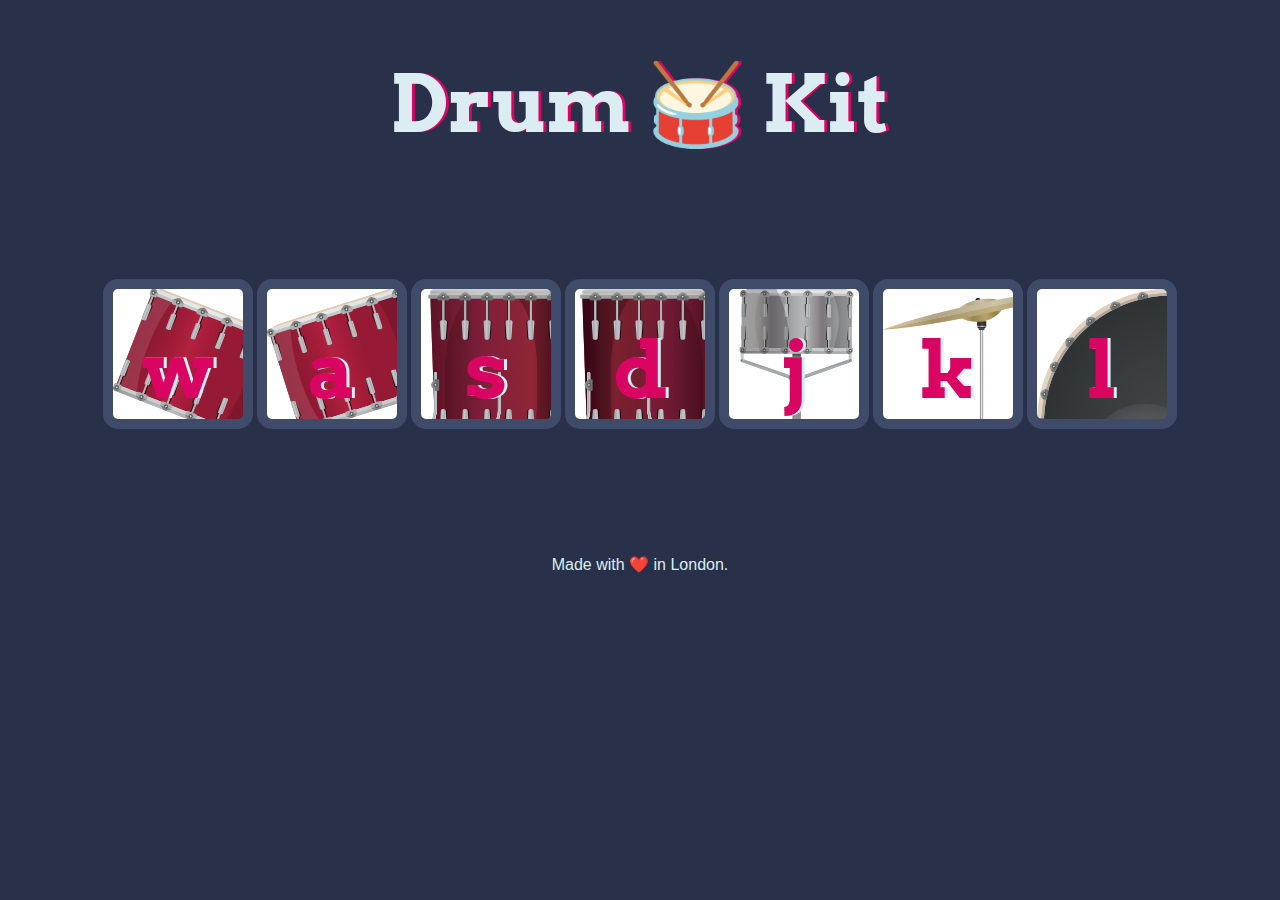
<file: Drum Copied/index.html>
<!DOCTYPE html>
<html lang="en" dir="ltr">

<head>
  <meta charset="utf-8">
  <title>Drum Kit</title>
  <link rel="stylesheet" href="styles.css">
  <link href="https://fonts.googleapis.com/css?family=Arvo" rel="stylesheet">
</head>

<body>
  <h1 id="title">Drum 🥁 Kit</h1>
  <div class="set">
    <button class="w drum">w</button>
    <button class="a drum">a</button>
    <button class="s drum">s</button>
    <button class="d drum">d</button>
    <button class="j drum">j</button>
    <button class="k drum">k</button>
    <button class="l drum">l</button>
  </div>


<script src="index.js"></script>

<footer>
  Made with ❤️ in London.
</footer>
</body>
</html>
</file>
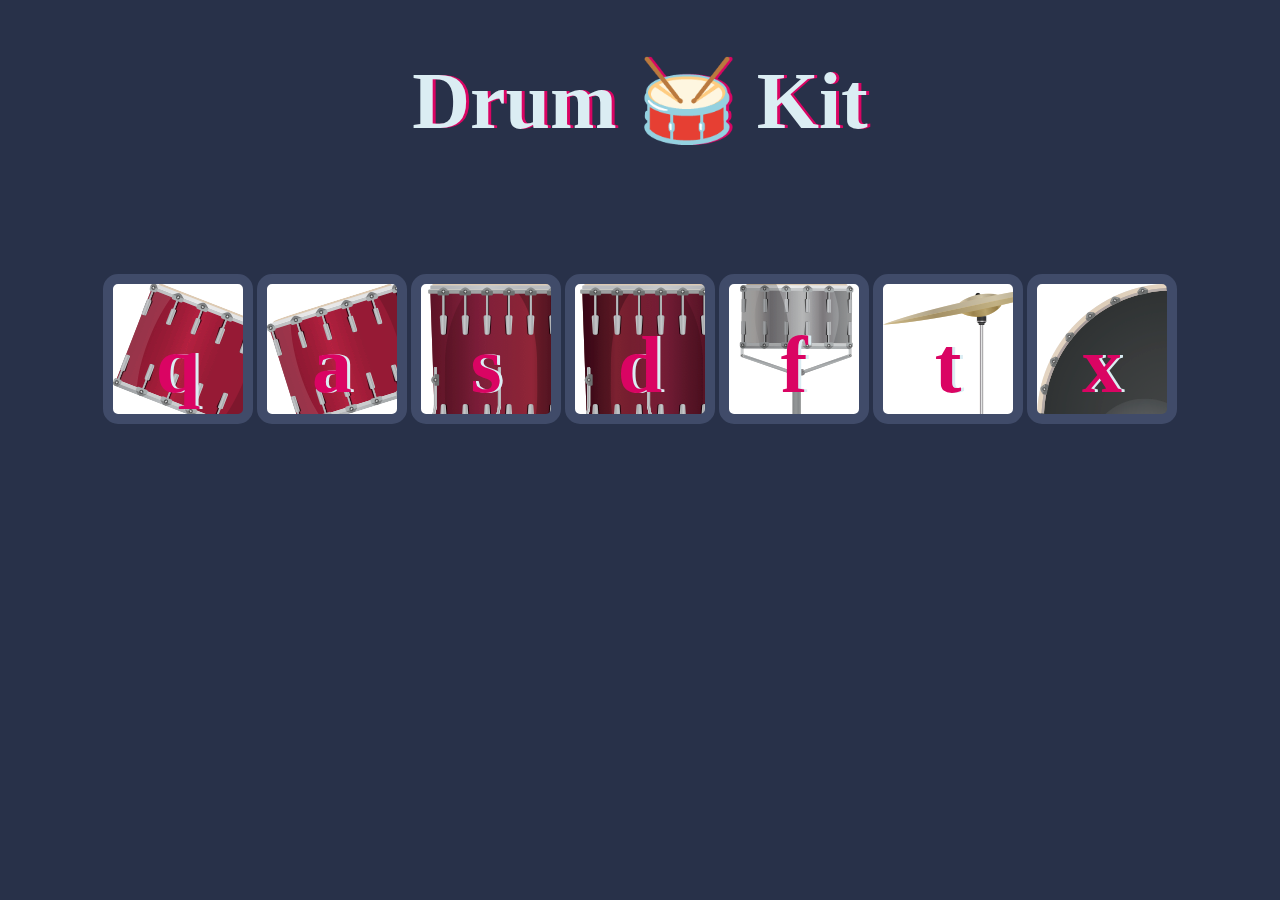
<file: jQureyPractise/index.html>
<!DOCTYPE html>
<html lang="en">
<head>
	<meta charset="UTF-8">
	<meta name="viewport" content="width=device-width, initial-scale=1.0">
	<title>JQuery</title>
	<link rel="stylesheet" href="style.css">
</head>
<body>
	 <h1 id="title">Drum 🥁 Kit</h1>
  <div class="set">
    <button class="w drum">q</button>
    <button class="a drum">a</button>
    <button class="s drum">s</button>
    <button class="d drum">d</button>
    <button class="j drum">f</button>
    <button class="k drum">t</button>
    <button class="l drum">x</button>
  </div>

<script src="https://ajax.googleapis.com/ajax/libs/jquery/3.6.0/jquery.min.js"></script>
	<script type="text/javascript" src="index.js"></script>
</body>
</html>
</file>
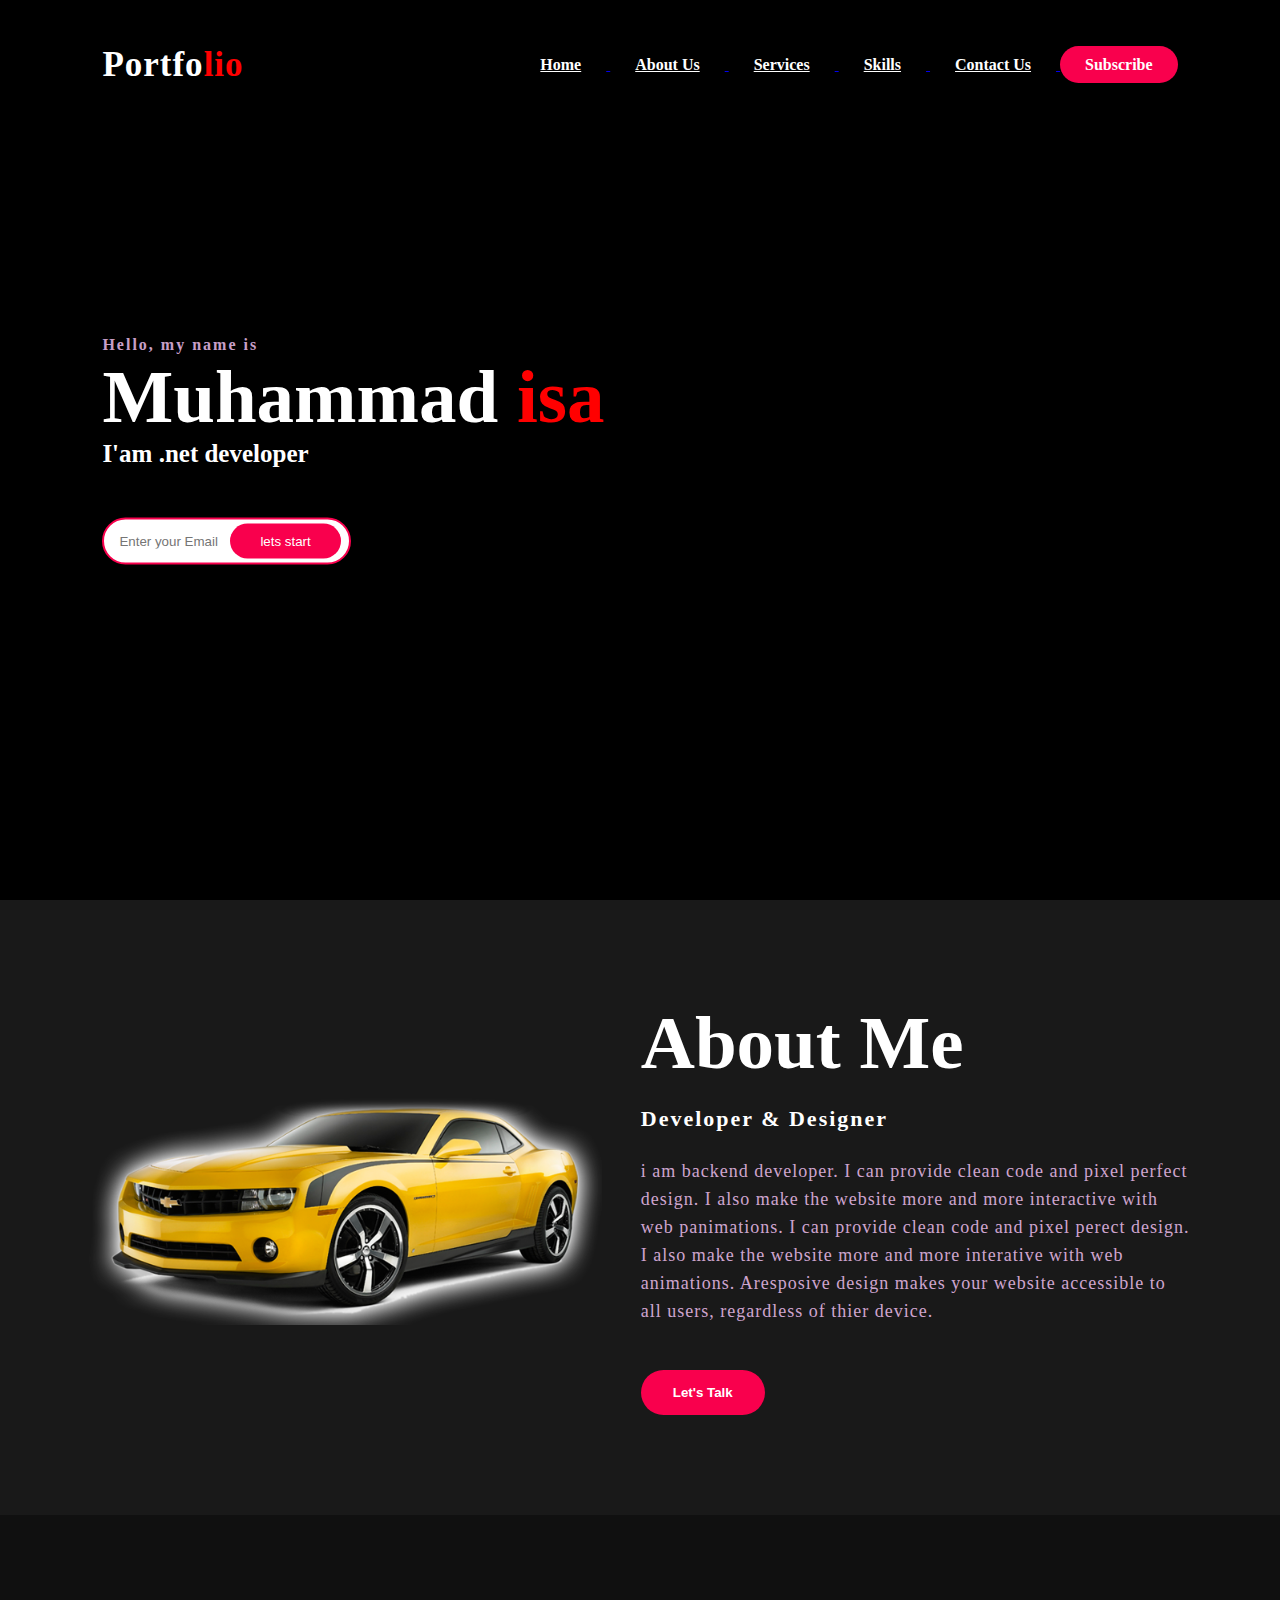
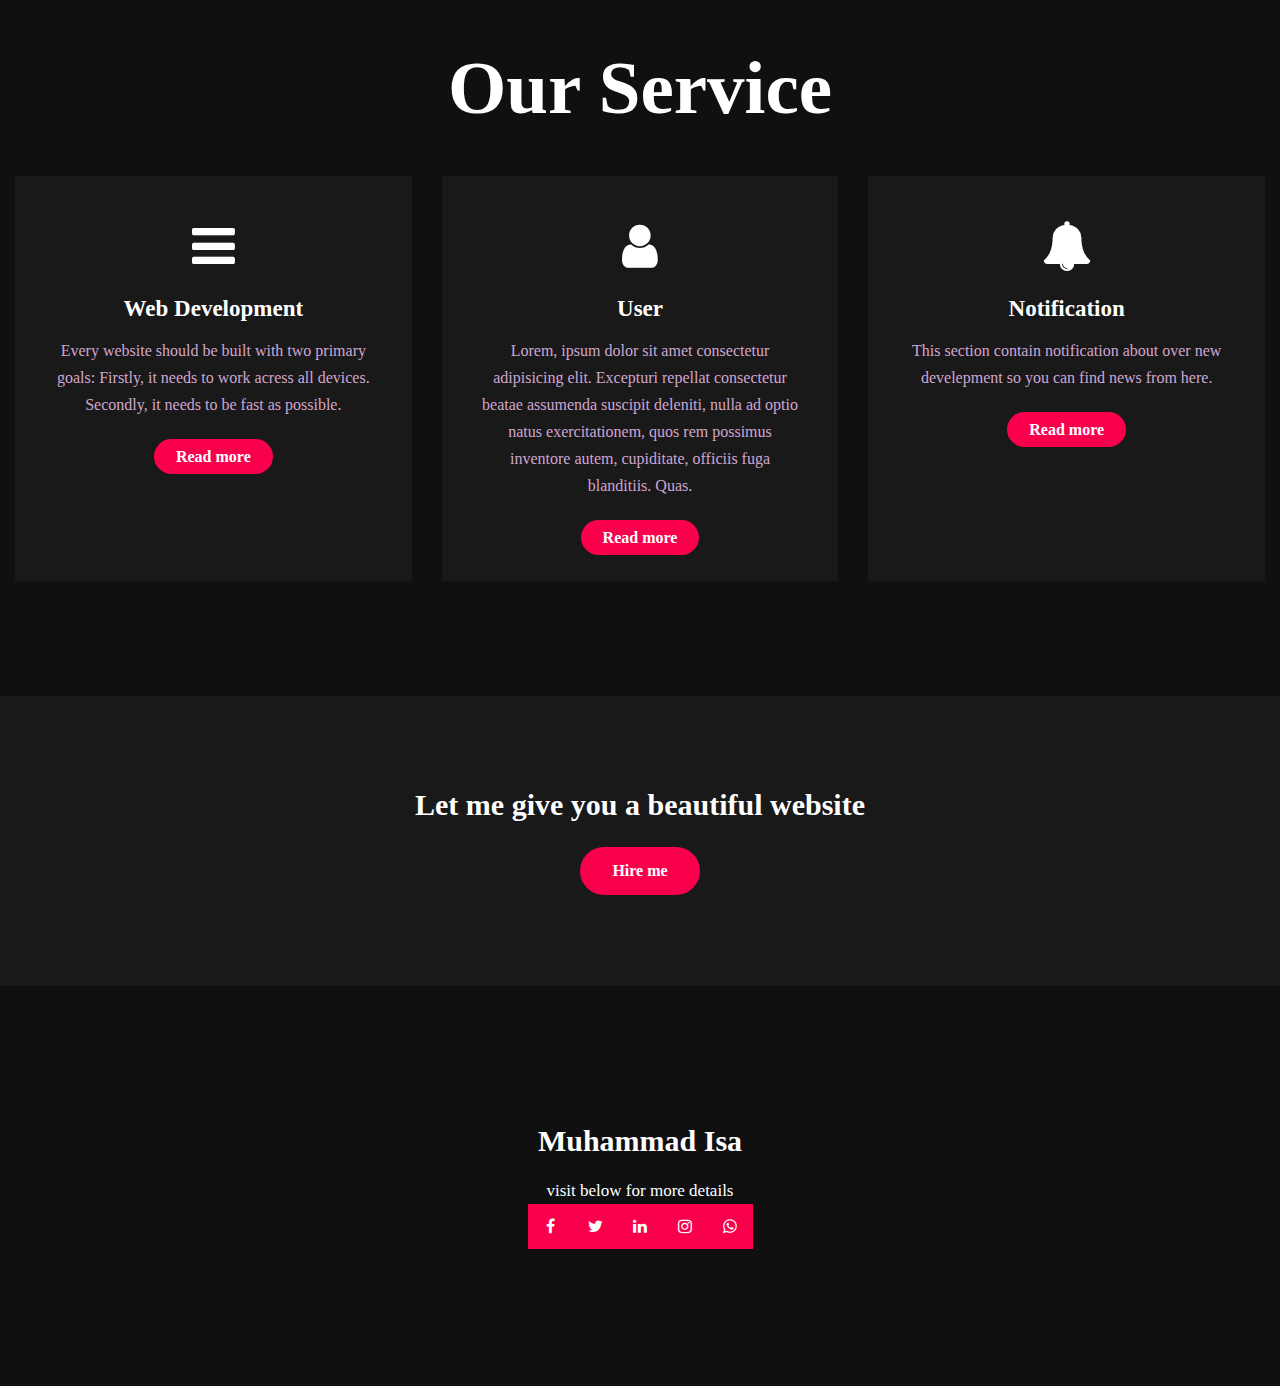
<file: portfolio/index.html>
<!DOCTYPE html>
<html lang="en">
<head>
	<meta charset="UTF-8">
	<meta name="viewport" content="width=device-width, initial-scale=1.0">
	<title>Portfolion Website</title>
	 <link rel="stylesheet" href="https://cdnjs.cloudflare.com/ajax/libs/font-awesome/4.7.0/css/font-awesome.min.css">
	<link rel="stylesheet" type="text/css" href="CSS\style.css">
</head>
<body>
<div class = "hero" >
	<nav>
		<h2 class="logo" > Portfo<span>lio</span></h2>
		<ul>
			<li><a href="#">Home </li>
			<li><a href="#">About us </li>
			<li><a href="#">Services </li>
			<li><a href="#">Skills </li>
			<li><a href="#">Contact us </li>
 
			<a href="#" class="btn">Subscribe</a>

		</ul>


	</nav>


<div class="content">	
	<h4>	Hello, my name is </h4>
	<h1>	Muhammad<span> isa</span> </h1>
    <h3>	I'am .net developer</h3>

<div class="newslatter">

<form>	
<input type="email" name="email" id="mail" placeholder="Enter your Email">
<input type="submit" name="submit" value="lets start">



</form>

	</div>

</div>


</div>
<!--- about section is start----->
<section class="about">
<div class="main">	


<img src="Image\car.png">	
 <div class="about-text">	
<h2>About me</h2>
<h5>Developer & Designer</h5>
<p>	
i am backend developer. I can provide clean code and pixel perfect design. I also make the website more and more interactive with web panimations. I can provide clean code and pixel perect design. I also make the website more and more interative with web animations. Aresposive design makes your website accessible to all users, regardless of thier device.
</p>
<button type="btn">Let's Talk</button>
 </div> 

</div>

</section>
<div class="service">
	<div class="title">
		
		<h2>Our Service</h2>

	</div>
	<div class="box">
		<div class="card">
			<i class="fa fa-bars"></i>
			<h5>Web Development</h5>
			<div class="pra">
				<p>
					Every website should be built with two primary goals: Firstly, 
					it needs to work acress all devices. Secondly, it needs to be fast as possible.
				</p>
				<p style="text-align: center;">
					<a class="button" href="#" >Read more</a>

				</p>
			</div>
		</div>
		<div class="card">
<i class="fa fa-user"></i>			<h5>User</h5>
			<div class="pra">
				<p>
					Lorem, ipsum dolor sit amet consectetur adipisicing elit. Excepturi repellat consectetur beatae assumenda suscipit deleniti, nulla ad optio natus exercitationem, quos rem possimus inventore autem, cupiditate, officiis fuga blanditiis. Quas.
				</p>
				<p style="text-align: center;">
					<a class="button" href="#" >Read more</a>

				</p>
			</div>
		</div>
		<div class="card">
			<i class="fa fa-bell"></i>
			<h5>Notification</h5>
			<div class="pra">
				<p>
				This section contain notification about over new develepment
				so you can find news from here. 
				</p>
				<p style="text-align: center;">
					<a class="button" href="#" >Read more</a>

				</p>
			</div>
		</div>
	</div>
    
</div>

<!--- contact me --->
<div class="contact-me">
	<p>Let me give you a beautiful website</p>
    <a class="button-two" href="#">Hire me</a>
</div>
<!--- footer start --->
<footer>
<p>Muhammad Isa</p>
<p>visit below for more details </p>
<div class="social">
	
<a href="#"><i class="fa fa-facebook"></i></a>
<a href="#"><i class="fa fa-twitter"></i></a>
<a href="#"><i class="fa fa-linkedin"></i></a>
<a href="#"><i class="fa fa-instagram"></i></a>
<a href="#"><i class="fa fa-whatsapp"></i></a>


</div>
</footer>
</body>

</html>
</file>
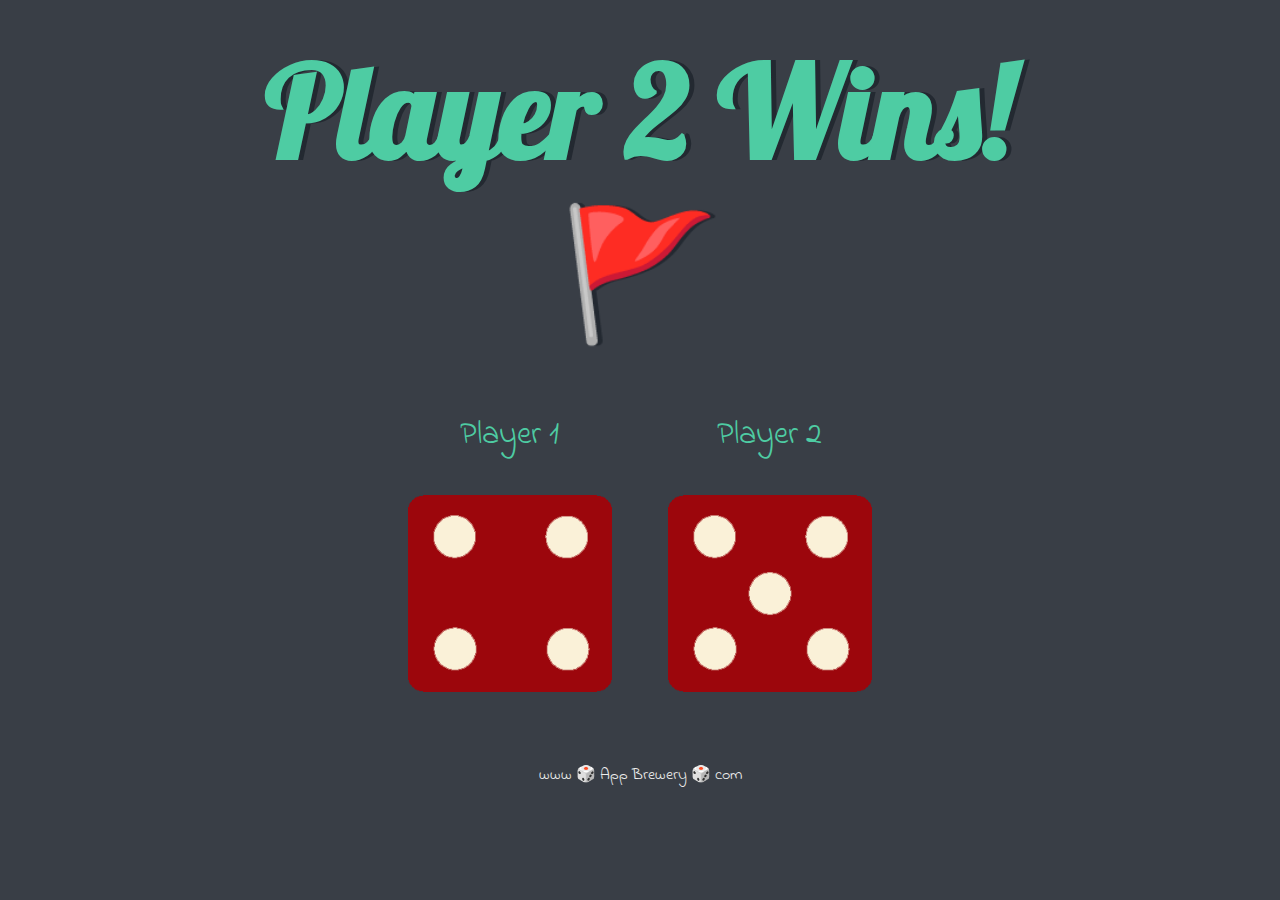
<file: Dice project/dicee.html>
<!DOCTYPE html>
<html lang="en" dir="ltr">
  <head>
    <meta charset="utf-8">
    <title>Dicee</title>
    <link rel="stylesheet" href="styles.css">
    <link href="https://fonts.googleapis.com/css?family=Indie+Flower|Lobster" rel="stylesheet">

  </head>
  <body>

    <div class="container">
      <h1>Refresh Me</h1>

      <div class="dice">
        <p>Player 1</p>
        <img class="img1" src="images/dice6.png">
      </div>

      <div class="dice">
        <p>Player 2</p>
        <img class="img2" src="images/dice6.png">
      </div>

    </div>

    <script src="index.js" charset="utf-8"></script>

      </body>

      <footer>
        www 🎲 App Brewery 🎲 com
      </footer>
    </html>
</file>
<file: Drum Copied/styles.css>
body {
  text-align: center;
  background-color: #283149;
}

h1 {
  font-size: 5rem;
  color: #DBEDF3;
  font-family: "Arvo", cursive;
  text-shadow: 3px 0 #DA0463;

}

footer {
  color: #DBEDF3;
  font-family: sans-serif;
}

.w {
  background-image: url("images/tom1.png");
}

.a {
  background-image: url("images/tom2.png");
}

.s {
  background-image: url("images/tom3.png");
}

.d {
  background-image: url("images/tom4.png");
}

.j {
  background-image: url("images/snare.png");
}

.k {
  background-image: url("images/crash.png");
}

.l {
  background-image: url("images/kick.png");
}

.set {
  margin: 10% auto;
}

.pressed {
  box-shadow: 0 3px 4px 0 #DBEDF3;
  opacity: 0.5;
}

.red {
  color: red;
}

.drum {
  outline: none;
  border: 10px solid #404B69;
  font-size: 5rem;
  font-family: 'Arvo', cursive;
  line-height: 2;
  font-weight: 900;
  color: #DA0463;
  text-shadow: 3px 0 #DBEDF3;
  border-radius: 15px;
  display: inline-block;
  width: 150px;
  height: 150px;
  text-align: center;
  background-color: white;
}
</file>
<file: jQureyPractise/style.css>
body {
  text-align: center;
  background-color: #283149;
}

h1 {
  font-size: 5rem;
  color: #DBEDF3;
  font-family: "Arvo", cursive;
  text-shadow: 3px 0 #DA0463;

}

footer {
  color: #DBEDF3;
  font-family: sans-serif;
}

.w {
  background-image: url("images/tom1.png");
}

.a {
  background-image: url("images/tom2.png");
}

.s {
  background-image: url("images/tom3.png");
}

.d {
  background-image: url("images/tom4.png");
}

.j {
  background-image: url("images/snare.png");
}

.k {
  background-image: url("images/crash.png");
}

.l {
  background-image: url("images/kick.png");
}

.set {
  margin: 10% auto;
}

.pressed {
  box-shadow: 0 3px 4px 0 #DBEDF3;
  opacity: 0.5;
}

.red {
  color: red;
}

.drum {
  outline: none;
  border: 10px solid #404B69;
  font-size: 5rem;
  font-family: 'Arvo', cursive;
  line-height: 2;
  font-weight: 900;
  color: #DA0463;
  text-shadow: 3px 0 #DBEDF3;
  border-radius: 15px;
  display: inline-block;
  width: 150px;
  height: 150px;
  text-align: center;
  background-color: white;
}
</file>
<file: Dice project/styles.css>
.container {
  width: 70%;
  margin: auto;
  text-align: center;
}

.dice {
  text-align: center;
  display: inline-block;

}

body {
  background-color: #393E46;
}

h1 {
  margin: 30px;
  font-family: 'Lobster', cursive;
  text-shadow: 5px 0 #232931;
  font-size: 8rem;
  color: #4ECCA3;
}

p {
  font-size: 2rem;
  color: #4ECCA3;
  font-family: 'Indie Flower', cursive;
}

img {
  width: 80%;
}

footer {
  margin-top: 5%;
  color: #EEEEEE;
  text-align: center;
  font-family: 'Indie Flower', cursive;

}
</file>
